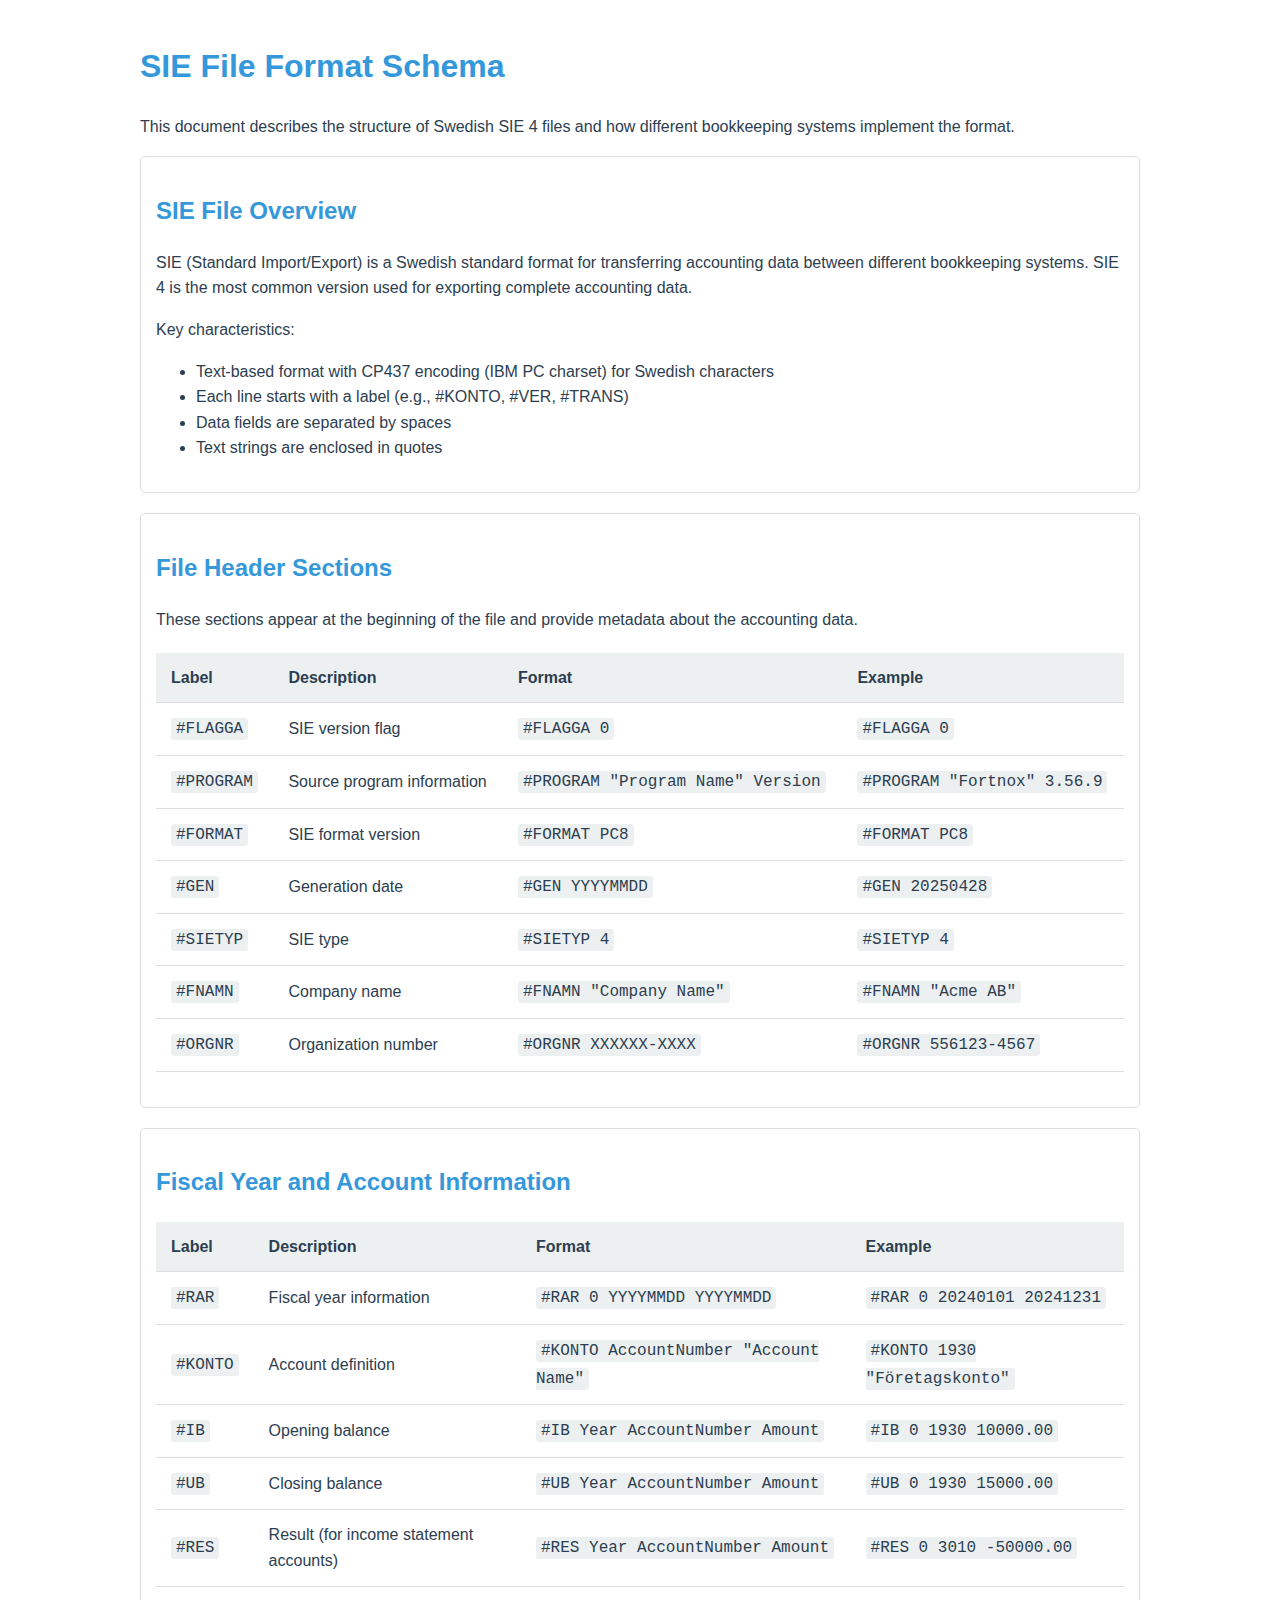
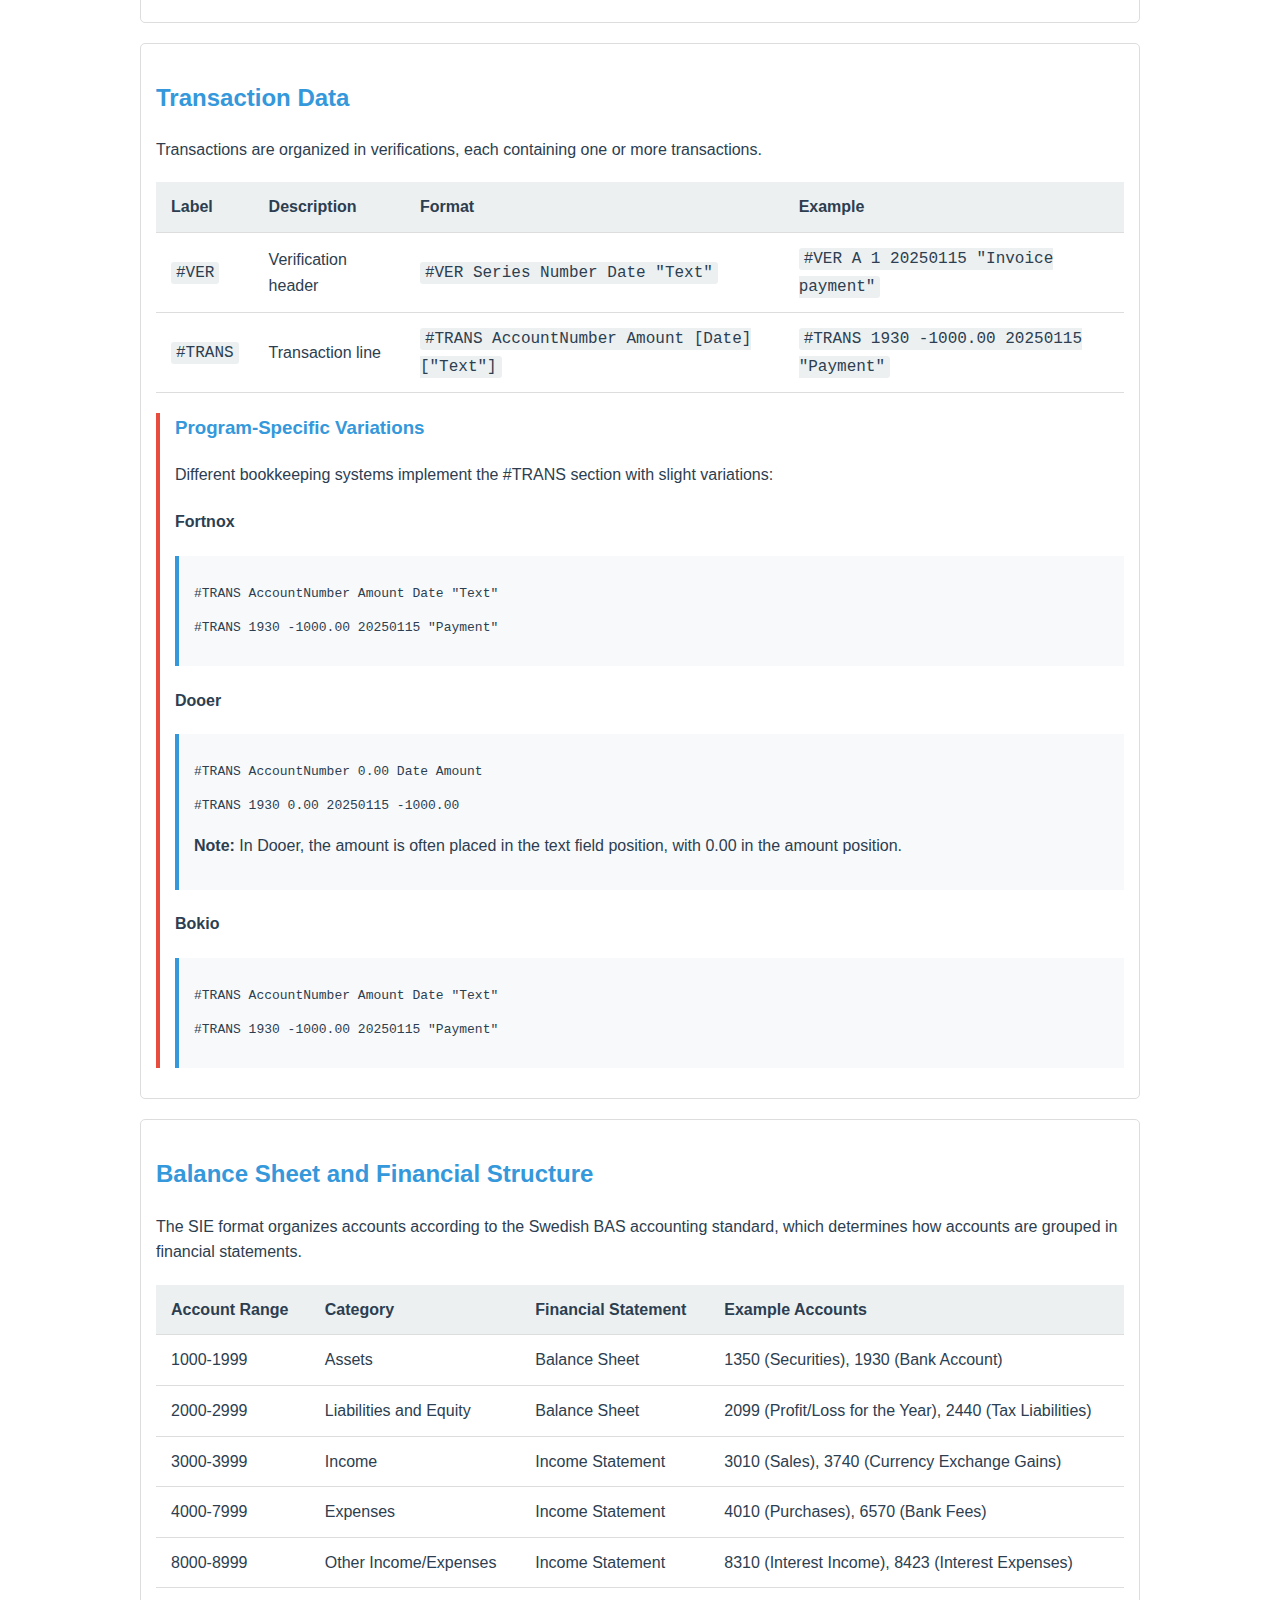
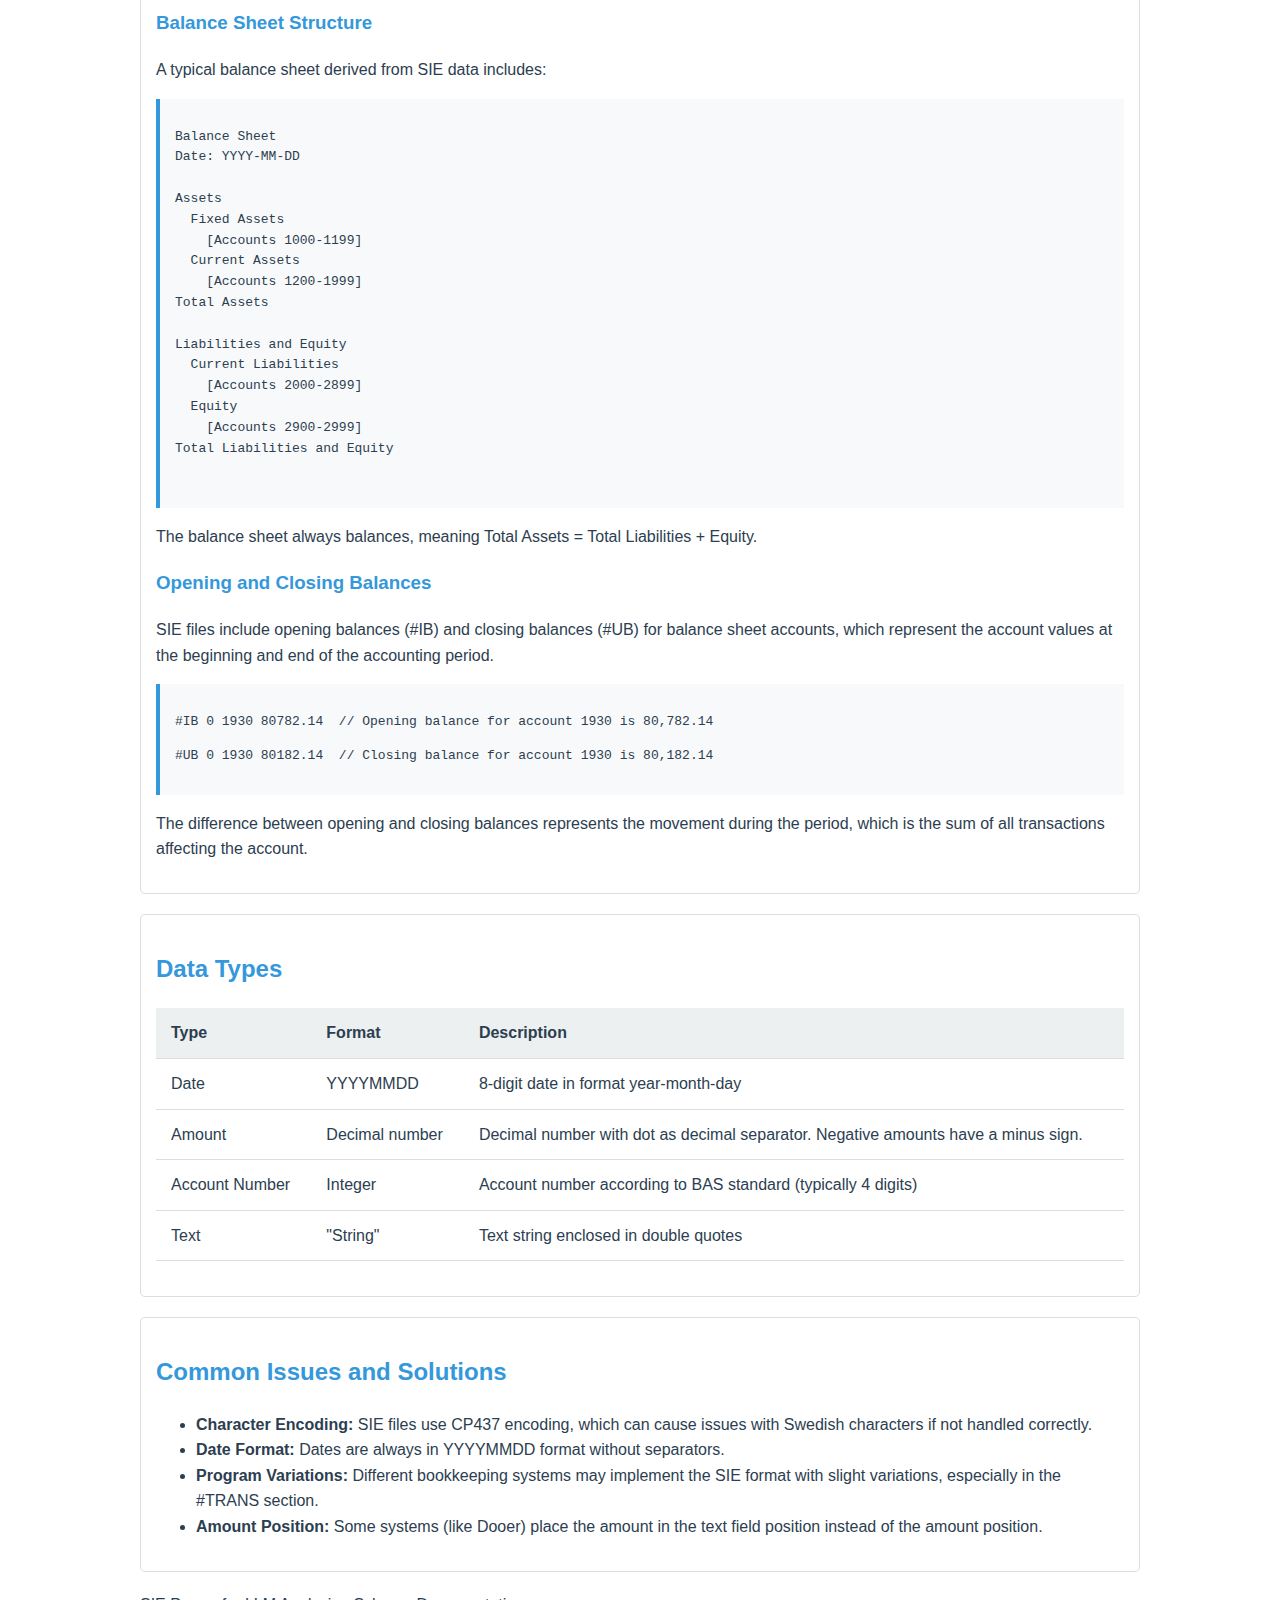
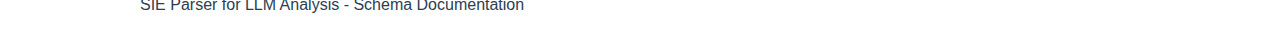
<file: static/docs/sie_schema.html>
<!DOCTYPE html>
<html lang="sv">
<head>
    <meta charset="UTF-8">
    <meta name="viewport" content="width=device-width, initial-scale=1.0">
    <title>SIE File Format Schema</title>
    <style>
        body {
            font-family: 'Segoe UI', Tahoma, Geneva, Verdana, sans-serif;
            line-height: 1.6;
            color: #2c3e50;
            max-width: 1000px;
            margin: 0 auto;
            padding: 20px;
        }
        h1, h2, h3 {
            color: #3498db;
        }
        table {
            width: 100%;
            border-collapse: collapse;
            margin: 20px 0;
        }
        th, td {
            padding: 12px 15px;
            text-align: left;
            border-bottom: 1px solid #ddd;
        }
        th {
            background-color: #ecf0f1;
            font-weight: bold;
        }
        tr:hover {
            background-color: #f5f7fa;
        }
        .tag {
            display: inline-block;
            padding: 3px 8px;
            border-radius: 4px;
            font-size: 0.8em;
            margin-right: 5px;
        }
        .required {
            background-color: #e74c3c;
            color: white;
        }
        .optional {
            background-color: #3498db;
            color: white;
        }
        .note {
            background-color: #f1c40f;
            color: #34495e;
        }
        .code {
            font-family: 'Courier New', Courier, monospace;
            background-color: #ecf0f1;
            padding: 2px 5px;
            border-radius: 3px;
        }
        .section {
            border: 1px solid #ddd;
            border-radius: 5px;
            padding: 15px;
            margin-bottom: 20px;
        }
        .example {
            background-color: #f8f9fa;
            padding: 15px;
            border-left: 4px solid #3498db;
            margin: 15px 0;
            overflow-x: auto;
        }
        .program-specific {
            border-left: 4px solid #e74c3c;
            padding-left: 15px;
            margin: 10px 0;
        }
    </style>
</head>
<body>
    <h1>SIE File Format Schema</h1>
    <p>This document describes the structure of Swedish SIE 4 files and how different bookkeeping systems implement the format.</p>

    <div class="section">
        <h2>SIE File Overview</h2>
        <p>SIE (Standard Import/Export) is a Swedish standard format for transferring accounting data between different bookkeeping systems. SIE 4 is the most common version used for exporting complete accounting data.</p>
        
        <p>Key characteristics:</p>
        <ul>
            <li>Text-based format with CP437 encoding (IBM PC charset) for Swedish characters</li>
            <li>Each line starts with a label (e.g., #KONTO, #VER, #TRANS)</li>
            <li>Data fields are separated by spaces</li>
            <li>Text strings are enclosed in quotes</li>
        </ul>
    </div>

    <div class="section">
        <h2>File Header Sections</h2>
        <p>These sections appear at the beginning of the file and provide metadata about the accounting data.</p>
        
        <table>
            <thead>
                <tr>
                    <th>Label</th>
                    <th>Description</th>
                    <th>Format</th>
                    <th>Example</th>
                </tr>
            </thead>
            <tbody>
                <tr>
                    <td><span class="code">#FLAGGA</span></td>
                    <td>SIE version flag</td>
                    <td><span class="code">#FLAGGA 0</span></td>
                    <td><span class="code">#FLAGGA 0</span></td>
                </tr>
                <tr>
                    <td><span class="code">#PROGRAM</span></td>
                    <td>Source program information</td>
                    <td><span class="code">#PROGRAM "Program Name" Version</span></td>
                    <td><span class="code">#PROGRAM "Fortnox" 3.56.9</span></td>
                </tr>
                <tr>
                    <td><span class="code">#FORMAT</span></td>
                    <td>SIE format version</td>
                    <td><span class="code">#FORMAT PC8</span></td>
                    <td><span class="code">#FORMAT PC8</span></td>
                </tr>
                <tr>
                    <td><span class="code">#GEN</span></td>
                    <td>Generation date</td>
                    <td><span class="code">#GEN YYYYMMDD</span></td>
                    <td><span class="code">#GEN 20250428</span></td>
                </tr>
                <tr>
                    <td><span class="code">#SIETYP</span></td>
                    <td>SIE type</td>
                    <td><span class="code">#SIETYP 4</span></td>
                    <td><span class="code">#SIETYP 4</span></td>
                </tr>
                <tr>
                    <td><span class="code">#FNAMN</span></td>
                    <td>Company name</td>
                    <td><span class="code">#FNAMN "Company Name"</span></td>
                    <td><span class="code">#FNAMN "Acme AB"</span></td>
                </tr>
                <tr>
                    <td><span class="code">#ORGNR</span></td>
                    <td>Organization number</td>
                    <td><span class="code">#ORGNR XXXXXX-XXXX</span></td>
                    <td><span class="code">#ORGNR 556123-4567</span></td>
                </tr>
            </tbody>
        </table>
    </div>

    <div class="section">
        <h2>Fiscal Year and Account Information</h2>
        <table>
            <thead>
                <tr>
                    <th>Label</th>
                    <th>Description</th>
                    <th>Format</th>
                    <th>Example</th>
                </tr>
            </thead>
            <tbody>
                <tr>
                    <td><span class="code">#RAR</span></td>
                    <td>Fiscal year information</td>
                    <td><span class="code">#RAR 0 YYYYMMDD YYYYMMDD</span></td>
                    <td><span class="code">#RAR 0 20240101 20241231</span></td>
                </tr>
                <tr>
                    <td><span class="code">#KONTO</span></td>
                    <td>Account definition</td>
                    <td><span class="code">#KONTO AccountNumber "Account Name"</span></td>
                    <td><span class="code">#KONTO 1930 "Företagskonto"</span></td>
                </tr>
                <tr>
                    <td><span class="code">#IB</span></td>
                    <td>Opening balance</td>
                    <td><span class="code">#IB Year AccountNumber Amount</span></td>
                    <td><span class="code">#IB 0 1930 10000.00</span></td>
                </tr>
                <tr>
                    <td><span class="code">#UB</span></td>
                    <td>Closing balance</td>
                    <td><span class="code">#UB Year AccountNumber Amount</span></td>
                    <td><span class="code">#UB 0 1930 15000.00</span></td>
                </tr>
                <tr>
                    <td><span class="code">#RES</span></td>
                    <td>Result (for income statement accounts)</td>
                    <td><span class="code">#RES Year AccountNumber Amount</span></td>
                    <td><span class="code">#RES 0 3010 -50000.00</span></td>
                </tr>
            </tbody>
        </table>
    </div>

    <div class="section">
        <h2>Transaction Data</h2>
        <p>Transactions are organized in verifications, each containing one or more transactions.</p>
        
        <table>
            <thead>
                <tr>
                    <th>Label</th>
                    <th>Description</th>
                    <th>Format</th>
                    <th>Example</th>
                </tr>
            </thead>
            <tbody>
                <tr>
                    <td><span class="code">#VER</span></td>
                    <td>Verification header</td>
                    <td><span class="code">#VER Series Number Date "Text"</span></td>
                    <td><span class="code">#VER A 1 20250115 "Invoice payment"</span></td>
                </tr>
                <tr>
                    <td><span class="code">#TRANS</span></td>
                    <td>Transaction line</td>
                    <td><span class="code">#TRANS AccountNumber Amount [Date] ["Text"]</span></td>
                    <td><span class="code">#TRANS 1930 -1000.00 20250115 "Payment"</span></td>
                </tr>
            </tbody>
        </table>

        <div class="program-specific">
            <h3>Program-Specific Variations</h3>
            <p>Different bookkeeping systems implement the #TRANS section with slight variations:</p>
            
            <h4>Fortnox</h4>
            <div class="example">
                <pre>#TRANS AccountNumber Amount Date "Text"</pre>
                <pre>#TRANS 1930 -1000.00 20250115 "Payment"</pre>
            </div>
            
            <h4>Dooer</h4>
            <div class="example">
                <pre>#TRANS AccountNumber 0.00 Date Amount</pre>
                <pre>#TRANS 1930 0.00 20250115 -1000.00</pre>
                <p><strong>Note:</strong> In Dooer, the amount is often placed in the text field position, with 0.00 in the amount position.</p>
            </div>
            
            <h4>Bokio</h4>
            <div class="example">
                <pre>#TRANS AccountNumber Amount Date "Text"</pre>
                <pre>#TRANS 1930 -1000.00 20250115 "Payment"</pre>
            </div>
        </div>
    </div>

    <div class="section">
        <h2>Balance Sheet and Financial Structure</h2>
        <p>The SIE format organizes accounts according to the Swedish BAS accounting standard, which determines how accounts are grouped in financial statements.</p>
        
        <table>
            <thead>
                <tr>
                    <th>Account Range</th>
                    <th>Category</th>
                    <th>Financial Statement</th>
                    <th>Example Accounts</th>
                </tr>
            </thead>
            <tbody>
                <tr>
                    <td>1000-1999</td>
                    <td>Assets</td>
                    <td>Balance Sheet</td>
                    <td>1350 (Securities), 1930 (Bank Account)</td>
                </tr>
                <tr>
                    <td>2000-2999</td>
                    <td>Liabilities and Equity</td>
                    <td>Balance Sheet</td>
                    <td>2099 (Profit/Loss for the Year), 2440 (Tax Liabilities)</td>
                </tr>
                <tr>
                    <td>3000-3999</td>
                    <td>Income</td>
                    <td>Income Statement</td>
                    <td>3010 (Sales), 3740 (Currency Exchange Gains)</td>
                </tr>
                <tr>
                    <td>4000-7999</td>
                    <td>Expenses</td>
                    <td>Income Statement</td>
                    <td>4010 (Purchases), 6570 (Bank Fees)</td>
                </tr>
                <tr>
                    <td>8000-8999</td>
                    <td>Other Income/Expenses</td>
                    <td>Income Statement</td>
                    <td>8310 (Interest Income), 8423 (Interest Expenses)</td>
                </tr>
            </tbody>
        </table>
        
        <h3>Balance Sheet Structure</h3>
        <p>A typical balance sheet derived from SIE data includes:</p>
        
        <div class="example">
            <pre>
Balance Sheet
Date: YYYY-MM-DD

Assets
  Fixed Assets
    [Accounts 1000-1199]
  Current Assets
    [Accounts 1200-1999]
Total Assets

Liabilities and Equity
  Current Liabilities
    [Accounts 2000-2899]
  Equity
    [Accounts 2900-2999]
Total Liabilities and Equity
            </pre>
        </div>
        
        <p>The balance sheet always balances, meaning Total Assets = Total Liabilities + Equity.</p>
        
        <h3>Opening and Closing Balances</h3>
        <p>SIE files include opening balances (#IB) and closing balances (#UB) for balance sheet accounts, which represent the account values at the beginning and end of the accounting period.</p>
        
        <div class="example">
            <pre>#IB 0 1930 80782.14  // Opening balance for account 1930 is 80,782.14</pre>
            <pre>#UB 0 1930 80182.14  // Closing balance for account 1930 is 80,182.14</pre>
        </div>
        
        <p>The difference between opening and closing balances represents the movement during the period, which is the sum of all transactions affecting the account.</p>
    </div>

    <div class="section">
        <h2>Data Types</h2>
        <table>
            <thead>
                <tr>
                    <th>Type</th>
                    <th>Format</th>
                    <th>Description</th>
                </tr>
            </thead>
            <tbody>
                <tr>
                    <td>Date</td>
                    <td>YYYYMMDD</td>
                    <td>8-digit date in format year-month-day</td>
                </tr>
                <tr>
                    <td>Amount</td>
                    <td>Decimal number</td>
                    <td>Decimal number with dot as decimal separator. Negative amounts have a minus sign.</td>
                </tr>
                <tr>
                    <td>Account Number</td>
                    <td>Integer</td>
                    <td>Account number according to BAS standard (typically 4 digits)</td>
                </tr>
                <tr>
                    <td>Text</td>
                    <td>"String"</td>
                    <td>Text string enclosed in double quotes</td>
                </tr>
            </tbody>
        </table>
    </div>

    <div class="section">
        <h2>Common Issues and Solutions</h2>
        <ul>
            <li><strong>Character Encoding:</strong> SIE files use CP437 encoding, which can cause issues with Swedish characters if not handled correctly.</li>
            <li><strong>Date Format:</strong> Dates are always in YYYYMMDD format without separators.</li>
            <li><strong>Program Variations:</strong> Different bookkeeping systems may implement the SIE format with slight variations, especially in the #TRANS section.</li>
            <li><strong>Amount Position:</strong> Some systems (like Dooer) place the amount in the text field position instead of the amount position.</li>
        </ul>
    </div>

    <footer>
        <p>SIE Parser for LLM Analysis - Schema Documentation</p>
    </footer>
</body>
</html>
</file>
